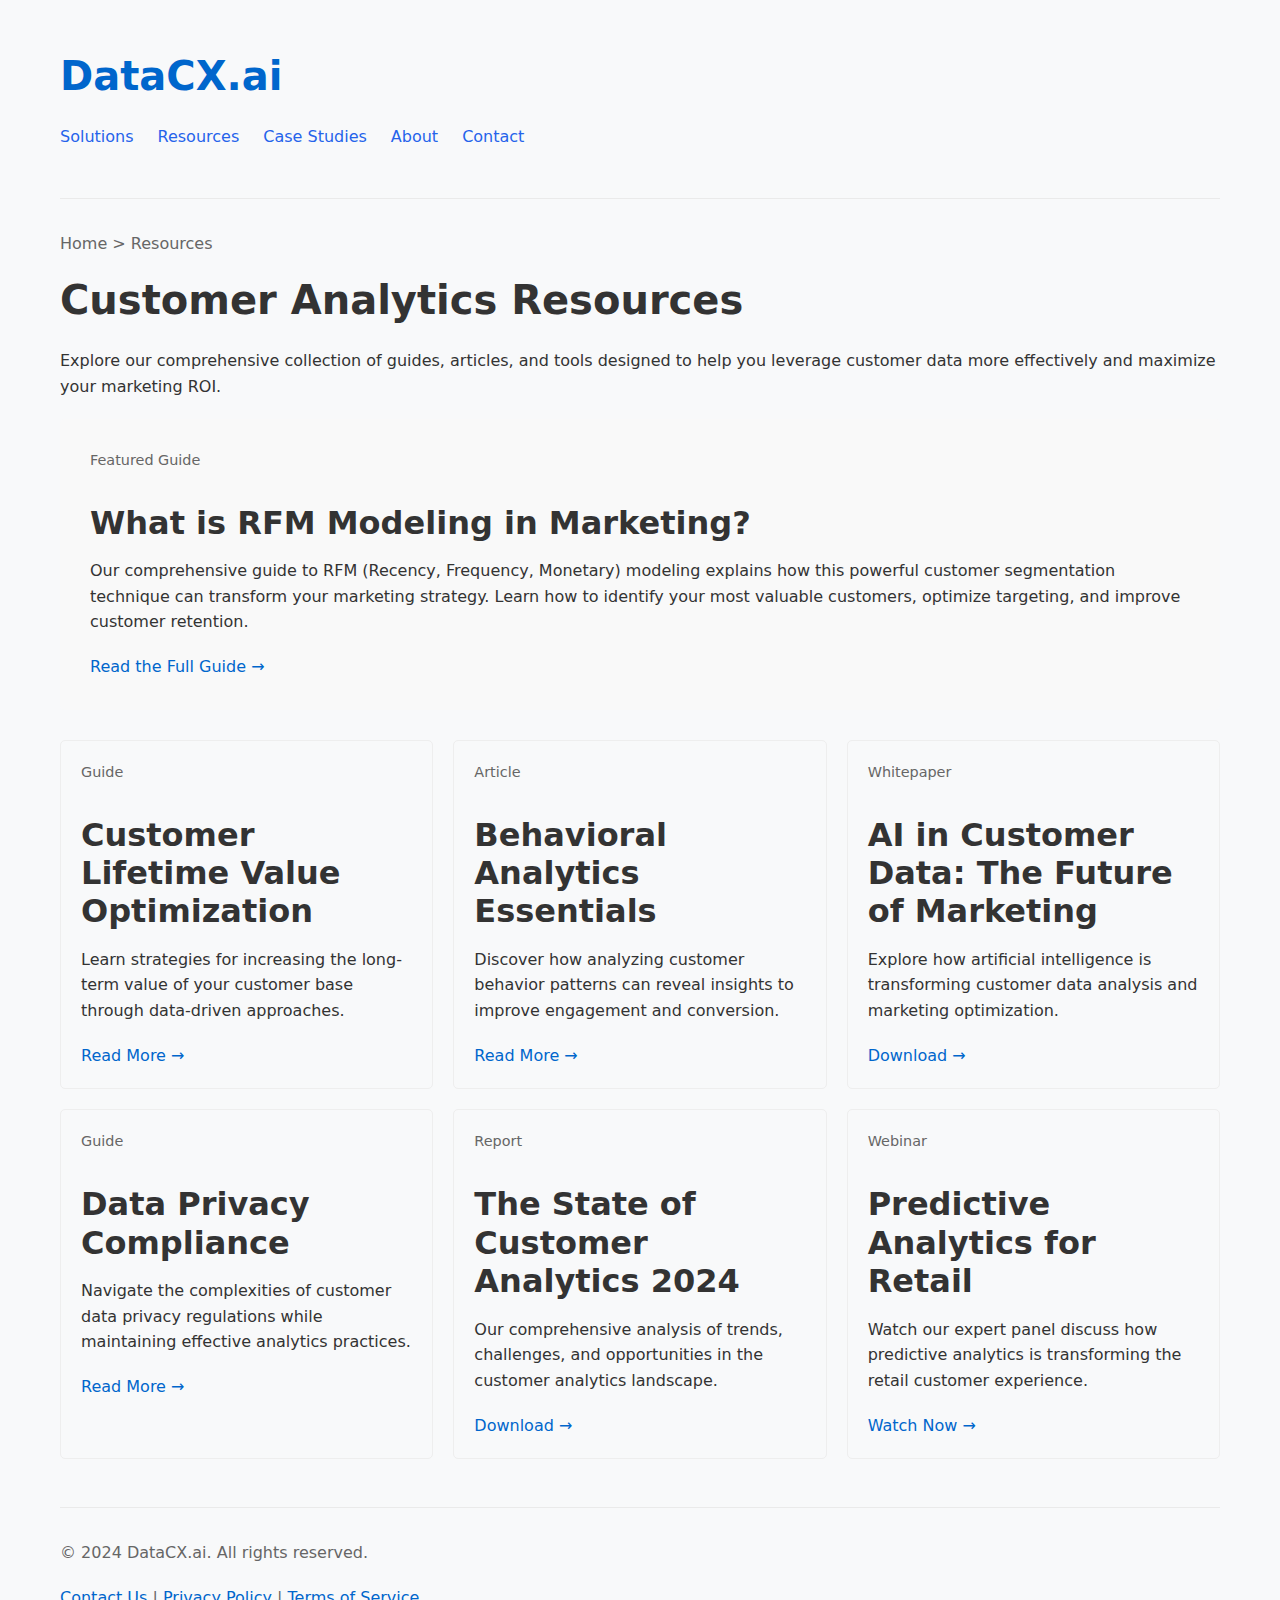
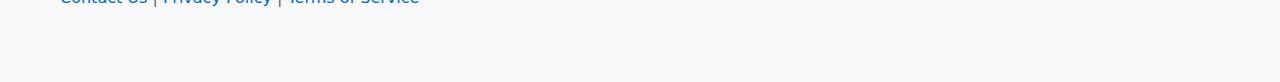
<file: resources/index.html>
<!DOCTYPE html>
<html lang="en">
<head>
    <link rel="stylesheet" href="/css/main.css">
    <meta charset="UTF-8">
    <meta name="viewport" content="width=device-width, initial-scale=1.0">
    <title>Customer Analytics Resources & Guides | DataCX.ai</title>
    <meta name="description" content="Learn how DataCX.ai's industry-leading RFM modeling helps businesses segment customers based on Recency, Frequency, and Monetary value to optimize marketing strategies." />
    <meta name="description" content="Explore DataCX.ai's resources on RFM modeling, customer lifetime value, behavioral analytics, and more to optimize your customer data strategy.">
    <link rel="canonical" href="https://datacx.ai/[current-page-path]" />
    <!-- Organization Schema -->
    <script type="application/ld+json">
    {
      "@context": "https://schema.org",
      "@type": "Organization",
      "name": "DataCX.ai",
      "url": "https://datacx.ai",
      "logo": "https://datacx.ai/images/logo.png",
      "description": "Enterprise customer data analytics and RFM modeling platform. AI-powered customer experience optimization."
    }
    </script>
    
    <!-- Breadcrumb Schema -->
    <script type="application/ld+json">
    {
      "@context": "https://schema.org",
      "@type": "BreadcrumbList",
      "itemListElement": [
        {
          "@type": "ListItem",
          "position": 1,
          "name": "Home",
          "item": "https://datacx.ai/"
        },
        {
          "@type": "ListItem",
          "position": 2,
          "name": "Resources",
          "item": "https://datacx.ai/resources/"
        }
      ]
    }
    </script>
    
    <!-- Canonical URL -->
    <link rel="canonical" href="https://datacx.ai/resources/">
    
    <!-- Basic styling -->
    <style>
        body {
            font-family: system-ui, -apple-system, sans-serif;
            line-height: 1.6;
            margin: 0;
            padding: 20px;
            max-width: 1200px;
            margin: 0 auto;
        }
        h1, h2 {
            color: #333;
        }
        ul {
            list-style-type: disc;
        }
        a {
            color: #0066cc;
            text-decoration: none;
        }
        a:hover {
            text-decoration: underline;
        }
        .breadcrumb {
            margin-bottom: 20px;
            color: #666;
        }
        .breadcrumb a {
            color: #666;
        }
        .resource-grid {
            display: grid;
            grid-template-columns: repeat(auto-fill, minmax(300px, 1fr));
            gap: 20px;
            margin-top: 30px;
        }
        .resource-card {
            border: 1px solid #eee;
            border-radius: 5px;
            padding: 20px;
            transition: all 0.3s ease;
        }
        .resource-card:hover {
            box-shadow: 0 5px 15px rgba(0,0,0,0.1);
        }
        .resource-type {
            display: block;
            color: #666;
            font-size: 0.9em;
            margin-bottom: 10px;
        }
        .featured-resource {
            grid-column: 1 / -1;
            background-color: #f9f9f9;
            padding: 30px;
            border-radius: 5px;
            margin-bottom: 20px;
        }
    </style>
</head>
<body>
    <header>
        <h1><a href="/">DataCX.ai</a></h1>
        <nav>
            <ul>
                <li><a href="/solutions">Solutions</a></li>
                <li><a href="/resources">Resources</a></li>
                <li><a href="/case-studies">Case Studies</a></li>
                <li><a href="/about">About</a></li>
                <li><a href="/contact">Contact</a></li>
            </ul>
        </nav>
    </header>

    <main>
        <div class="breadcrumb">
            <a href="/">Home</a> &gt; Resources
        </div>
        
        <section>
            <h1>Customer Analytics Resources</h1>
            <p>Explore our comprehensive collection of guides, articles, and tools designed to help you leverage customer data more effectively and maximize your marketing ROI.</p>
            
            <div class="featured-resource">
                <span class="resource-type">Featured Guide</span>
                <h2>What is RFM Modeling in Marketing?</h2>
                <p>Our comprehensive guide to RFM (Recency, Frequency, Monetary) modeling explains how this powerful customer segmentation technique can transform your marketing strategy. Learn how to identify your most valuable customers, optimize targeting, and improve customer retention.</p>
                <a href="/p/rfm-modeling">Read the Full Guide →</a>
            </div>
            
            <div class="resource-grid">
                <div class="resource-card">
                    <span class="resource-type">Guide</span>
                    <h2>Customer Lifetime Value Optimization</h2>
                    <p>Learn strategies for increasing the long-term value of your customer base through data-driven approaches.</p>
                    <a href="/resources/customer-lifetime-value">Read More →</a>
                </div>
                
                <div class="resource-card">
                    <span class="resource-type">Article</span>
                    <h2>Behavioral Analytics Essentials</h2>
                    <p>Discover how analyzing customer behavior patterns can reveal insights to improve engagement and conversion.</p>
                    <a href="/resources/behavioral-analytics">Read More →</a>
                </div>
                
                <div class="resource-card">
                    <span class="resource-type">Whitepaper</span>
                    <h2>AI in Customer Data: The Future of Marketing</h2>
                    <p>Explore how artificial intelligence is transforming customer data analysis and marketing optimization.</p>
                    <a href="/resources/ai-customer-data">Download →</a>
                </div>
                
                <div class="resource-card">
                    <span class="resource-type">Guide</span>
                    <h2>Data Privacy Compliance</h2>
                    <p>Navigate the complexities of customer data privacy regulations while maintaining effective analytics practices.</p>
                    <a href="/resources/data-privacy-compliance">Read More →</a>
                </div>
                
                <div class="resource-card">
                    <span class="resource-type">Report</span>
                    <h2>The State of Customer Analytics 2024</h2>
                    <p>Our comprehensive analysis of trends, challenges, and opportunities in the customer analytics landscape.</p>
                    <a href="/resources/industry-reports/customer-analytics-2024">Download →</a>
                </div>
                
                <div class="resource-card">
                    <span class="resource-type">Webinar</span>
                    <h2>Predictive Analytics for Retail</h2>
                    <p>Watch our expert panel discuss how predictive analytics is transforming the retail customer experience.</p>
                    <a href="/resources/webinars/predictive-analytics-retail">Watch Now →</a>
                </div>
            </div>
        </section>
    </main>

    <footer>
        <p>&copy; 2024 DataCX.ai. All rights reserved.</p>
        <p><a href="/contact">Contact Us</a> | <a href="/privacy-policy">Privacy Policy</a> | <a href="/terms-of-service">Terms of Service</a></p>
    </footer>
</body>
</html>
</file>
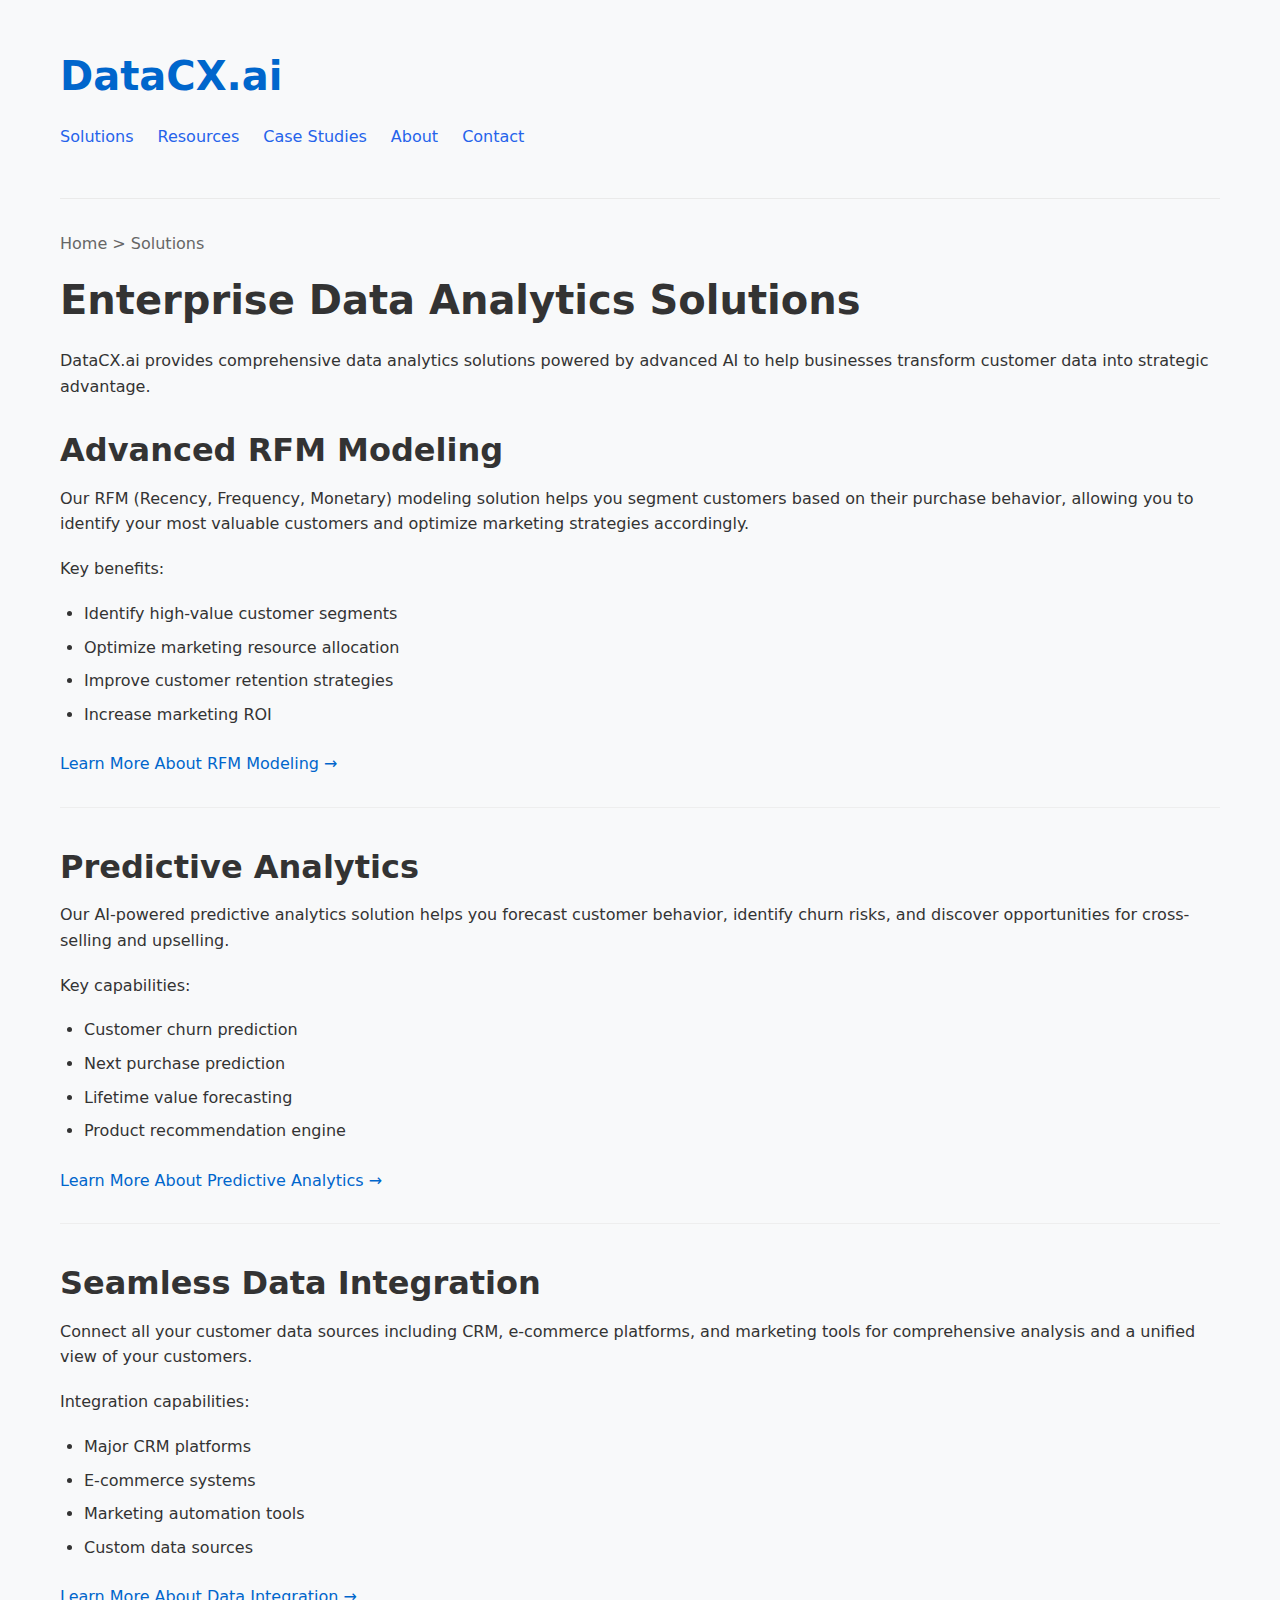
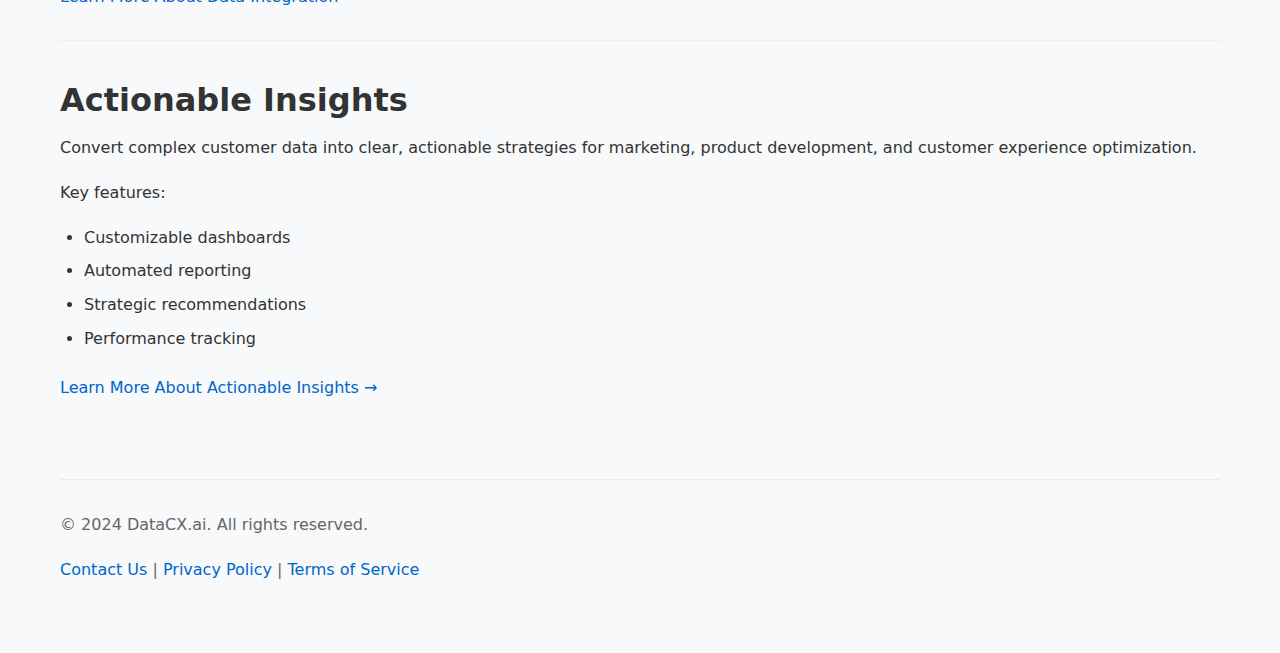
<file: solutions/index.html>
<!DOCTYPE html>
<html lang="en">
<head>
    <link rel="stylesheet" href="/css/main.css">
    <meta charset="UTF-8">
    <meta name="viewport" content="width=device-width, initial-scale=1.0">
    <title>Enterprise Data Analytics Solutions | DataCX.ai</title>
    <meta name="description" content="Learn how DataCX.ai's industry-leading RFM modeling helps businesses segment customers based on Recency, Frequency, and Monetary value to optimize marketing strategies." />
    <meta name="description" content="Explore DataCX.ai's enterprise data analytics solutions including RFM modeling, predictive analytics, data integration, and actionable insights.">
    <link rel="canonical" href="https://datacx.ai/[current-page-path]" />
    <!-- Organization Schema -->
    <script type="application/ld+json">
    {
      "@context": "https://schema.org",
      "@type": "Organization",
      "name": "DataCX.ai",
      "url": "https://datacx.ai",
      "logo": "https://datacx.ai/images/logo.png",
      "description": "Enterprise customer data analytics and RFM modeling platform. AI-powered customer experience optimization."
    }
    </script>
    
    <!-- Service Schema -->
    <script type="application/ld+json">
    {
      "@context": "https://schema.org",
      "@type": "Service",
      "serviceType": "Customer Data Analytics",
      "provider": {
        "@type": "Organization",
        "name": "DataCX.ai",
        "url": "https://datacx.ai"
      },
      "description": "Advanced customer data analytics platform offering RFM modeling, predictive analytics, and customer segmentation for enterprise businesses.",
      "name": "Enterprise Data Analytics Solutions",
      "offers": {
        "@type": "Offer",
        "price": "0",
        "priceCurrency": "USD"
      }
    }
    </script>
    
    <!-- Breadcrumb Schema -->
    <script type="application/ld+json">
    {
      "@context": "https://schema.org",
      "@type": "BreadcrumbList",
      "itemListElement": [
        {
          "@type": "ListItem",
          "position": 1,
          "name": "Home",
          "item": "https://datacx.ai/"
        },
        {
          "@type": "ListItem",
          "position": 2,
          "name": "Solutions",
          "item": "https://datacx.ai/solutions/"
        }
      ]
    }
    </script>
    
    <!-- Canonical URL -->
    <link rel="canonical" href="https://datacx.ai/solutions/">
    
    <!-- Basic styling -->
    <style>
        body {
            font-family: system-ui, -apple-system, sans-serif;
            line-height: 1.6;
            margin: 0;
            padding: 20px;
            max-width: 1200px;
            margin: 0 auto;
        }
        h1, h2 {
            color: #333;
        }
        ul {
            list-style-type: disc;
        }
        a {
            color: #0066cc;
            text-decoration: none;
        }
        a:hover {
            text-decoration: underline;
        }
        .solution {
            margin-bottom: 40px;
            border-bottom: 1px solid #eee;
            padding-bottom: 30px;
        }
        .solution:last-child {
            border-bottom: none;
        }
        .breadcrumb {
            margin-bottom: 20px;
            color: #666;
        }
        .breadcrumb a {
            color: #666;
        }
    </style>
</head>
<body>
    <header>
        <h1><a href="/">DataCX.ai</a></h1>
        <nav>
            <ul>
                <li><a href="/solutions">Solutions</a></li>
                <li><a href="/resources">Resources</a></li>
                <li><a href="/case-studies">Case Studies</a></li>
                <li><a href="/about">About</a></li>
                <li><a href="/contact">Contact</a></li>
            </ul>
        </nav>
    </header>

    <main>
        <div class="breadcrumb">
            <a href="/">Home</a> &gt; Solutions
        </div>
        
        <section>
            <h1>Enterprise Data Analytics Solutions</h1>
            <p>DataCX.ai provides comprehensive data analytics solutions powered by advanced AI to help businesses transform customer data into strategic advantage.</p>
            
            <div class="solution">
                <h2>Advanced RFM Modeling</h2>
                <p>Our RFM (Recency, Frequency, Monetary) modeling solution helps you segment customers based on their purchase behavior, allowing you to identify your most valuable customers and optimize marketing strategies accordingly.</p>
                <p>Key benefits:</p>
                <ul>
                    <li>Identify high-value customer segments</li>
                    <li>Optimize marketing resource allocation</li>
                    <li>Improve customer retention strategies</li>
                    <li>Increase marketing ROI</li>
                </ul>
                <a href="/p/rfm-modeling">Learn More About RFM Modeling →</a>
            </div>
            
            <div class="solution">
                <h2>Predictive Analytics</h2>
                <p>Our AI-powered predictive analytics solution helps you forecast customer behavior, identify churn risks, and discover opportunities for cross-selling and upselling.</p>
                <p>Key capabilities:</p>
                <ul>
                    <li>Customer churn prediction</li>
                    <li>Next purchase prediction</li>
                    <li>Lifetime value forecasting</li>
                    <li>Product recommendation engine</li>
                </ul>
                <a href="/solutions/predictive-analytics">Learn More About Predictive Analytics →</a>
            </div>
            
            <div class="solution">
                <h2>Seamless Data Integration</h2>
                <p>Connect all your customer data sources including CRM, e-commerce platforms, and marketing tools for comprehensive analysis and a unified view of your customers.</p>
                <p>Integration capabilities:</p>
                <ul>
                    <li>Major CRM platforms</li>
                    <li>E-commerce systems</li>
                    <li>Marketing automation tools</li>
                    <li>Custom data sources</li>
                </ul>
                <a href="/solutions/data-integration">Learn More About Data Integration →</a>
            </div>
            
            <div class="solution">
                <h2>Actionable Insights</h2>
                <p>Convert complex customer data into clear, actionable strategies for marketing, product development, and customer experience optimization.</p>
                <p>Key features:</p>
                <ul>
                    <li>Customizable dashboards</li>
                    <li>Automated reporting</li>
                    <li>Strategic recommendations</li>
                    <li>Performance tracking</li>
                </ul>
                <a href="/solutions/actionable-insights">Learn More About Actionable Insights →</a>
            </div>
        </section>
    </main>

    <footer>
        <p>&copy; 2024 DataCX.ai. All rights reserved.</p>
        <p><a href="/contact">Contact Us</a> | <a href="/privacy-policy">Privacy Policy</a> | <a href="/terms-of-service">Terms of Service</a></p>
    </footer>
</body>
</html>
</file>
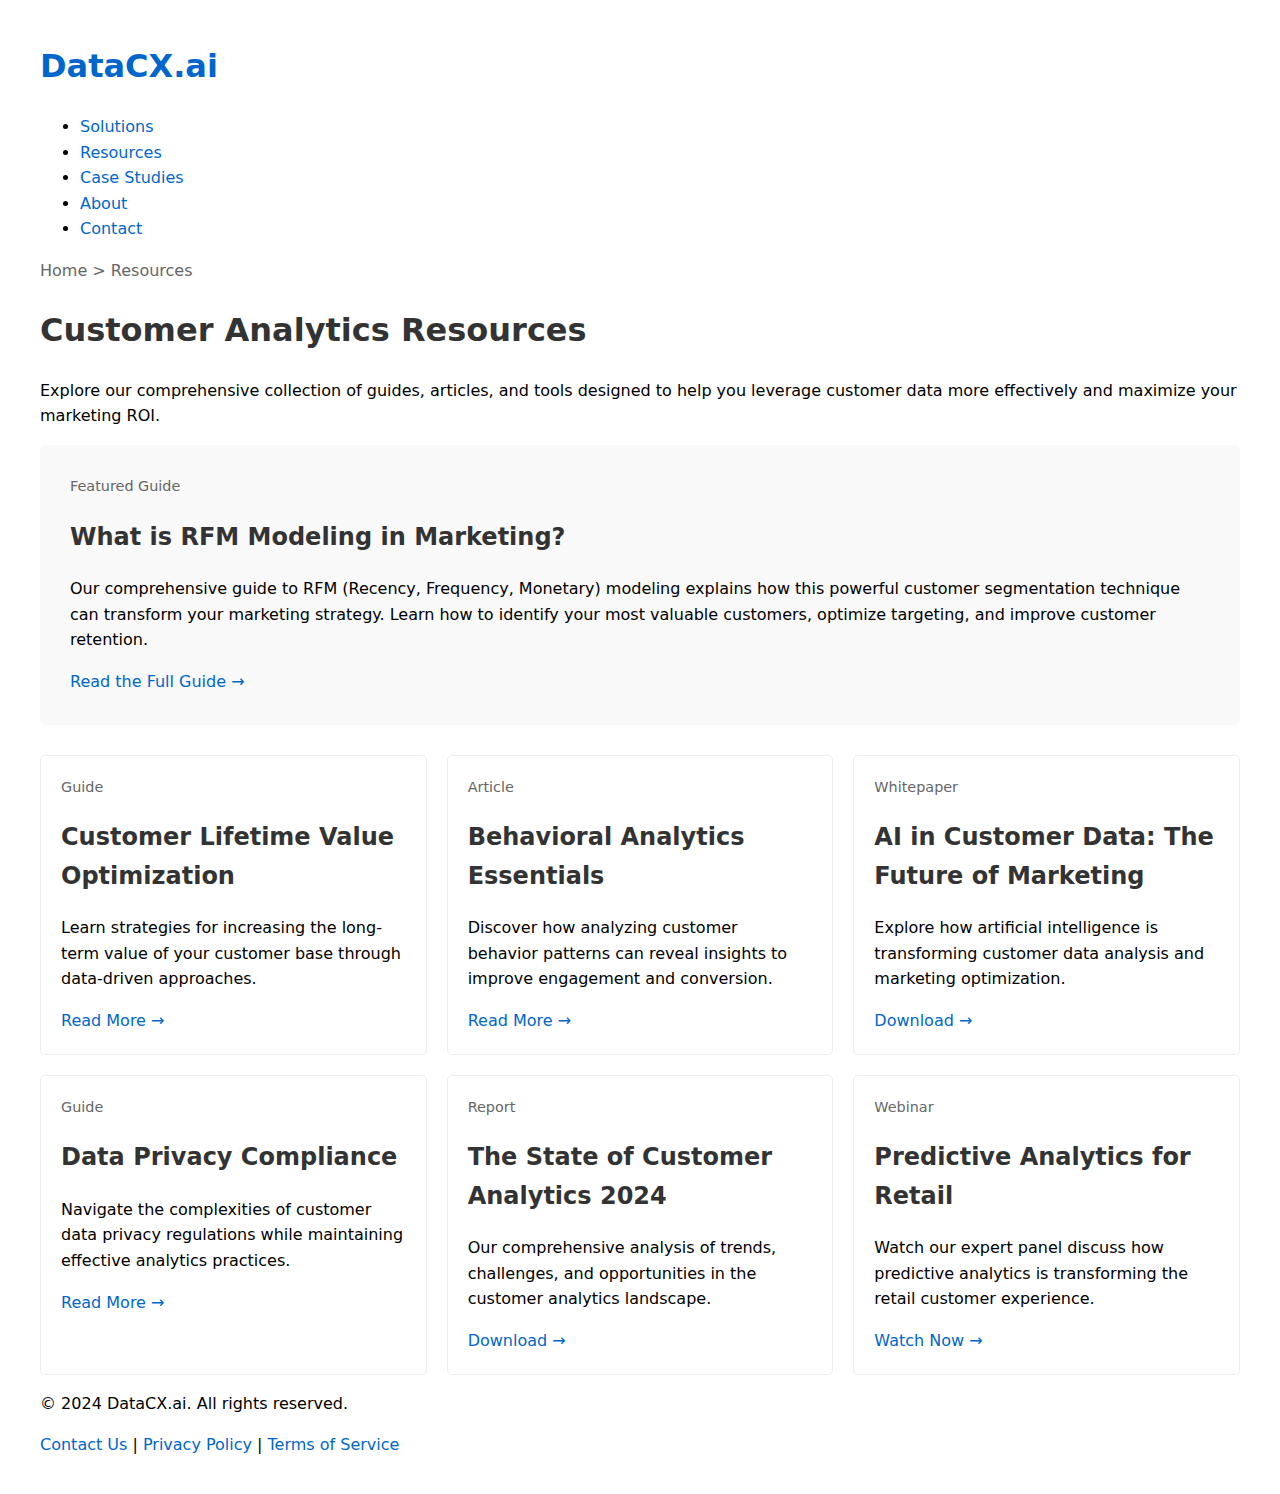
<file: solutions/resources/index.html>
<!DOCTYPE html>
<html lang="en">
<head>
    <meta charset="UTF-8">
    <meta name="viewport" content="width=device-width, initial-scale=1.0">
    <title>Customer Analytics Resources & Guides | DataCX.ai</title>
    <meta name="description" content="Explore DataCX.ai's resources on RFM modeling, customer lifetime value, behavioral analytics, and more to optimize your customer data strategy.">
    
    <!-- Organization Schema -->
    <script type="application/ld+json">
    {
      "@context": "https://schema.org",
      "@type": "Organization",
      "name": "DataCX.ai",
      "url": "https://datacx.ai",
      "logo": "https://datacx.ai/images/logo.png",
      "description": "Enterprise customer data analytics and RFM modeling platform. AI-powered customer experience optimization."
    }
    </script>
    
    <!-- Breadcrumb Schema -->
    <script type="application/ld+json">
    {
      "@context": "https://schema.org",
      "@type": "BreadcrumbList",
      "itemListElement": [
        {
          "@type": "ListItem",
          "position": 1,
          "name": "Home",
          "item": "https://datacx.ai/"
        },
        {
          "@type": "ListItem",
          "position": 2,
          "name": "Resources",
          "item": "https://datacx.ai/resources/"
        }
      ]
    }
    </script>
    
    <!-- Canonical URL -->
    <link rel="canonical" href="https://datacx.ai/resources/">
    
    <!-- Basic styling -->
    <style>
        body {
            font-family: system-ui, -apple-system, sans-serif;
            line-height: 1.6;
            margin: 0;
            padding: 20px;
            max-width: 1200px;
            margin: 0 auto;
        }
        h1, h2 {
            color: #333;
        }
        ul {
            list-style-type: disc;
        }
        a {
            color: #0066cc;
            text-decoration: none;
        }
        a:hover {
            text-decoration: underline;
        }
        .breadcrumb {
            margin-bottom: 20px;
            color: #666;
        }
        .breadcrumb a {
            color: #666;
        }
        .resource-grid {
            display: grid;
            grid-template-columns: repeat(auto-fill, minmax(300px, 1fr));
            gap: 20px;
            margin-top: 30px;
        }
        .resource-card {
            border: 1px solid #eee;
            border-radius: 5px;
            padding: 20px;
            transition: all 0.3s ease;
        }
        .resource-card:hover {
            box-shadow: 0 5px 15px rgba(0,0,0,0.1);
        }
        .resource-type {
            display: block;
            color: #666;
            font-size: 0.9em;
            margin-bottom: 10px;
        }
        .featured-resource {
            grid-column: 1 / -1;
            background-color: #f9f9f9;
            padding: 30px;
            border-radius: 5px;
            margin-bottom: 20px;
        }
    </style>
</head>
<body>
    <header>
        <h1><a href="/">DataCX.ai</a></h1>
        <nav>
            <ul>
                <li><a href="/solutions">Solutions</a></li>
                <li><a href="/resources">Resources</a></li>
                <li><a href="/case-studies">Case Studies</a></li>
                <li><a href="/about">About</a></li>
                <li><a href="/contact">Contact</a></li>
            </ul>
        </nav>
    </header>

    <main>
        <div class="breadcrumb">
            <a href="/">Home</a> &gt; Resources
        </div>
        
        <section>
            <h1>Customer Analytics Resources</h1>
            <p>Explore our comprehensive collection of guides, articles, and tools designed to help you leverage customer data more effectively and maximize your marketing ROI.</p>
            
            <div class="featured-resource">
                <span class="resource-type">Featured Guide</span>
                <h2>What is RFM Modeling in Marketing?</h2>
                <p>Our comprehensive guide to RFM (Recency, Frequency, Monetary) modeling explains how this powerful customer segmentation technique can transform your marketing strategy. Learn how to identify your most valuable customers, optimize targeting, and improve customer retention.</p>
                <a href="/p/rfm-modeling">Read the Full Guide →</a>
            </div>
            
            <div class="resource-grid">
                <div class="resource-card">
                    <span class="resource-type">Guide</span>
                    <h2>Customer Lifetime Value Optimization</h2>
                    <p>Learn strategies for increasing the long-term value of your customer base through data-driven approaches.</p>
                    <a href="/resources/customer-lifetime-value">Read More →</a>
                </div>
                
                <div class="resource-card">
                    <span class="resource-type">Article</span>
                    <h2>Behavioral Analytics Essentials</h2>
                    <p>Discover how analyzing customer behavior patterns can reveal insights to improve engagement and conversion.</p>
                    <a href="/resources/behavioral-analytics">Read More →</a>
                </div>
                
                <div class="resource-card">
                    <span class="resource-type">Whitepaper</span>
                    <h2>AI in Customer Data: The Future of Marketing</h2>
                    <p>Explore how artificial intelligence is transforming customer data analysis and marketing optimization.</p>
                    <a href="/resources/ai-customer-data">Download →</a>
                </div>
                
                <div class="resource-card">
                    <span class="resource-type">Guide</span>
                    <h2>Data Privacy Compliance</h2>
                    <p>Navigate the complexities of customer data privacy regulations while maintaining effective analytics practices.</p>
                    <a href="/resources/data-privacy-compliance">Read More →</a>
                </div>
                
                <div class="resource-card">
                    <span class="resource-type">Report</span>
                    <h2>The State of Customer Analytics 2024</h2>
                    <p>Our comprehensive analysis of trends, challenges, and opportunities in the customer analytics landscape.</p>
                    <a href="/resources/industry-reports/customer-analytics-2024">Download →</a>
                </div>
                
                <div class="resource-card">
                    <span class="resource-type">Webinar</span>
                    <h2>Predictive Analytics for Retail</h2>
                    <p>Watch our expert panel discuss how predictive analytics is transforming the retail customer experience.</p>
                    <a href="/resources/webinars/predictive-analytics-retail">Watch Now →</a>
                </div>
            </div>
        </section>
    </main>

    <footer>
        <p>&copy; 2024 DataCX.ai. All rights reserved.</p>
        <p><a href="/contact">Contact Us</a> | <a href="/privacy-policy">Privacy Policy</a> | <a href="/terms-of-service">Terms of Service</a></p>
    </footer>
</body>
</html>
</file>
<file: css/main.css>
/* DataCX.ai Enhanced Styling */

/* Base Reset & Typography */
* {
  margin: 0;
  padding: 0;
  box-sizing: border-box;
}

body {
  font-family: -apple-system, BlinkMacSystemFont, 'Segoe UI', Roboto, Oxygen, Ubuntu, Cantarell, 'Open Sans', 'Helvetica Neue', sans-serif;
  line-height: 1.6;
  color: #333;
  max-width: 1200px;
  margin: 0 auto;
  padding: 0 20px;
  background-color: #f8f9fa;
}

/* Container */
.container {
  width: 100%;
  max-width: 1100px;
  margin: 0 auto;
  padding: 0 20px;
}

/* Header & Navigation */
header {
  padding: 1.5rem 0;
  border-bottom: 1px solid #eaeaea;
  margin-bottom: 2rem;
}

nav {
  display: flex;
  justify-content: space-between;
  align-items: center;
}

nav ul {
  display: flex;
  list-style: none;
  gap: 1.5rem;
}

nav a {
  text-decoration: none;
  color: #2563eb;
  font-weight: 500;
  transition: color 0.2s;
}

nav a:hover {
  color: #1e40af;
}

/* Typography */
h1, h2, h3, h4, h5, h6 {
  font-weight: 700;
  line-height: 1.2;
  margin-bottom: 1rem;
  color: #111;
}

h1 {
  font-size: 2.5rem;
  margin-top: 0.5rem;
  margin-bottom: 1.5rem;
}

h2 {
  font-size: 2rem;
  margin-top: 2rem;
  margin-bottom: 1rem;
}

h3 {
  font-size: 1.5rem;
  margin-top: 1.5rem;
}

p {
  margin-bottom: 1.2rem;
}

/* Lists */
ul, ol {
  margin-left: 1.5rem;
  margin-bottom: 1.5rem;
}

ul li, ol li {
  margin-bottom: 0.5rem;
}

/* Links */
a {
  color: #2563eb;
  text-decoration: none;
  transition: color 0.2s, border-bottom 0.2s;
  border-bottom: 1px solid transparent;
}

a:hover {
  color: #1e40af;
  border-bottom: 1px solid #1e40af;
}

/* Buttons */
.button, a.button {
  display: inline-block;
  background-color: #2563eb;
  color: white;
  padding: 0.75rem 1.5rem;
  border-radius: 4px;
  font-weight: 500;
  text-decoration: none;
  transition: background-color 0.2s;
  border: none;
  cursor: pointer;
  margin-right: 0.5rem;
  margin-bottom: 1rem;
}

.button:hover, a.button:hover {
  background-color: #1e40af;
  border-bottom: none;
}

.button.secondary, a.button.secondary {
  background-color: white;
  color: #2563eb;
  border: 1px solid #2563eb;
}

.button.secondary:hover, a.button.secondary:hover {
  background-color: #f0f4ff;
}

/* Sections */
.section {
  margin: 3rem 0;
  padding: 1.5rem 0;
  border-bottom: 1px solid #eaeaea;
}

/* Cards */
.card {
  background: white;
  border-radius: 8px;
  padding: 1.5rem;
  margin-bottom: 1.5rem;
  box-shadow: 0 2px 4px rgba(0,0,0,0.05);
  transition: box-shadow 0.2s;
}

.card:hover {
  box-shadow: 0 4px 8px rgba(0,0,0,0.1);
}

/* Grid System */
.grid {
  display: grid;
  grid-template-columns: repeat(auto-fill, minmax(300px, 1fr));
  gap: 1.5rem;
  margin: 2rem 0;
}

/* Images */
img {
  max-width: 100%;
  height: auto;
  display: block;
  border-radius: 4px;
}

/* DataCX.ai Specific */
.solutions-grid, .resources-grid, .case-studies-grid {
  display: grid;
  grid-template-columns: repeat(auto-fill, minmax(300px, 1fr));
  gap: 1.5rem;
  margin: 2rem 0;
}

/* Footer */
footer {
  margin-top: 3rem;
  padding: 2rem 0;
  border-top: 1px solid #eaeaea;
  color: #666;
}

.footer-content {
  display: flex;
  flex-wrap: wrap;
  justify-content: space-between;
}

.footer-column {
  flex: 1;
  min-width: 200px;
  margin-bottom: 1.5rem;
}

.footer-column h4 {
  margin-bottom: 1rem;
  color: #333;
}

.footer-column ul {
  list-style: none;
  margin-left: 0;
}

.footer-column li {
  margin-bottom: 0.5rem;
}

.footer-bottom {
  margin-top: 2rem;
  text-align: center;
  font-size: 0.875rem;
}

/* Responsive Adjustments */
@media (max-width: 768px) {
  body {
    padding: 0 16px;
  }
  
  nav {
    flex-direction: column;
    gap: 1rem;
  }
  
  nav ul {
    flex-wrap: wrap;
    justify-content: center;
  }
  
  h1 {
    font-size: 2rem;
  }
  
  h2 {
    font-size: 1.75rem;
  }
  
  h3 {
    font-size: 1.25rem;
  }
  
  .grid {
    grid-template-columns: 1fr;
  }
  
  .solutions-grid, .resources-grid, .case-studies-grid {
    grid-template-columns: 1fr;
  }
}

/* Apply these styles to your current elements */
.DataCX-ai {
  font-size: 1.8rem;
  font-weight: 700;
  color: #2563eb;
  display: block;
  margin: 1.5rem 0;
}

/* Enhanced classes for your existing structure */
.hero-section {
  padding: 2rem 0;
  margin-bottom: 2rem;
}

.solution-item {
  margin-bottom: 2.5rem;
}

.solution-item h3 {
  font-size: 1.5rem;
  margin-bottom: 0.75rem;
}

.learn-more {
  font-weight: 500;
  display: inline-block;
  margin-top: 0.5rem;
}

/* Fixing specific elements from your screenshot */
a[href="DataCX.ai"], a:contains("DataCX.ai") {
  font-size: 1.8rem;
  font-weight: 700;
  color: #2563eb;
  text-decoration: none;
  border-bottom: none;
}

/* Override for navigation bullets in header */
header ul {
  list-style: none;
  margin-left: 0;
  display: flex;
  gap: 1.5rem;
}

header ul li {
  margin-bottom: 0;
}
</file>
